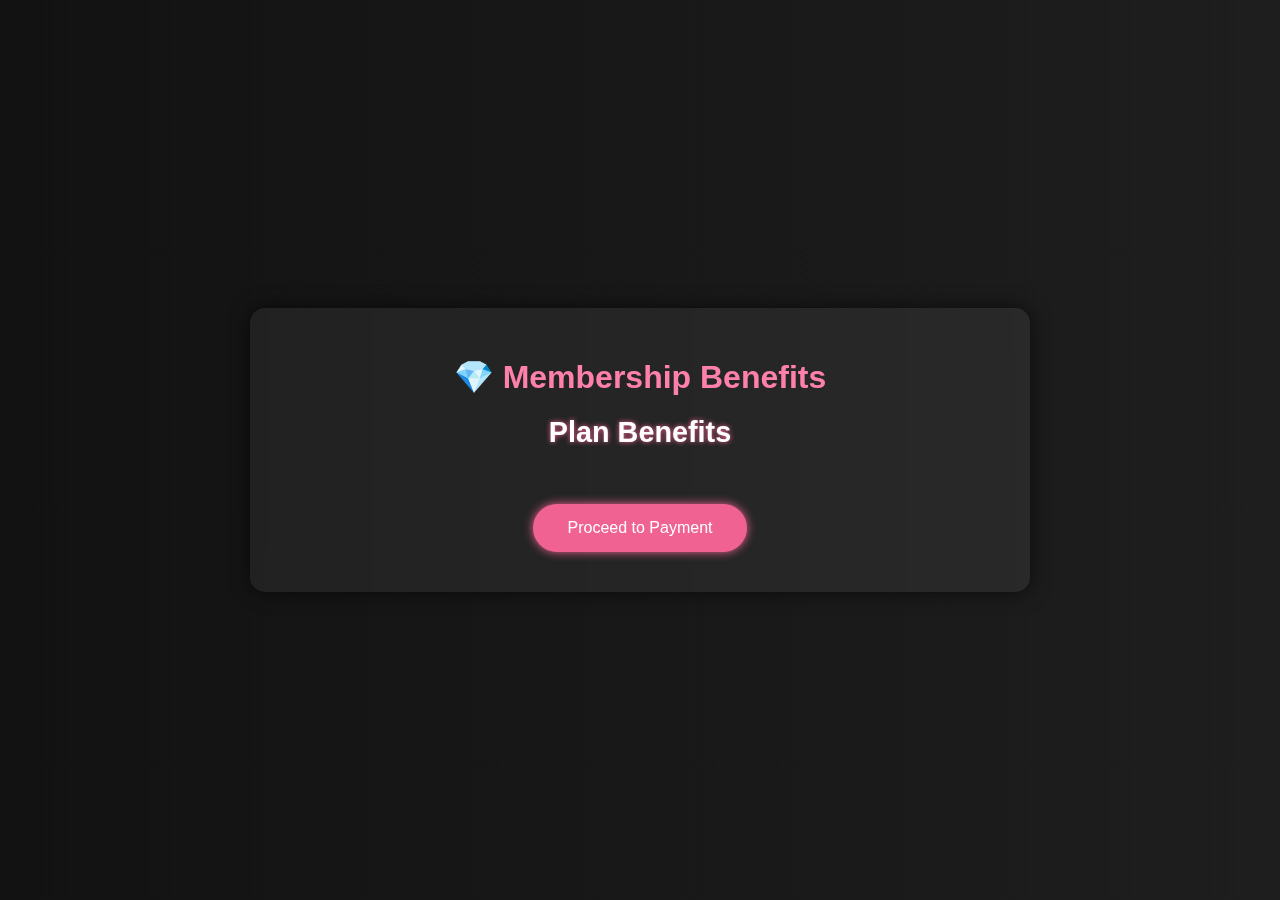
<file: benefits.html>
<!DOCTYPE html>
<html lang="en">
<head>
  <meta charset="UTF-8" />
  <meta name="viewport" content="width=device-width, initial-scale=1.0"/>
  <title>Plan Benefits</title>
  <link rel="stylesheet" href="styles.css">
  <style>
    body {
      font-family: 'Segoe UI', sans-serif;
      background: linear-gradient(to right, #121212, #1e1e1e);
      margin: 0;
      padding: 0;
      color: #f0f0f0;
      display: flex;
      justify-content: center;
      align-items: center;
      min-height: 100vh;
    }

    .benefits {
      background: rgba(255, 255, 255, 0.06);
      backdrop-filter: blur(15px);
      border-radius: 15px;
      box-shadow: 0 0 20px rgba(0,0,0,0.6);
      padding: 40px;
      width: 90%;
      max-width: 700px;
      text-align: center;
      animation: fadeIn 1s ease-in-out;
    }

    .benefits h1 {
      margin: 10px 0;
      font-size: 2rem;
      color: #ff80ab;
    }

    #plan-title {
      font-size: 1.8rem;
      margin-top: 20px;
      color: #fff;
      text-shadow: 0 0 5px #f06292;
    }

    #benefit-list {
      text-align: left;
      margin-top: 25px;
      padding-left: 20px;
    }

    #benefit-list li {
      margin: 10px 0;
      padding: 12px 18px;
      background-color: rgba(255, 255, 255, 0.08);
      border-left: 4px solid #f06292;
      border-radius: 8px;
      list-style: none;
      font-size: 1rem;
      transition: 0.3s;
    }

    #benefit-list li:hover {
      background-color: rgba(255, 255, 255, 0.15);
      transform: scale(1.02);
    }

    button {
      margin-top: 30px;
      padding: 15px 35px;
      background-color: #f06292;
      color: #fff;
      border: none;
      border-radius: 50px;
      font-size: 1rem;
      cursor: pointer;
      transition: all 0.3s ease-in-out;
      box-shadow: 0 0 10px #f06292;
    }

    button:hover {
      background-color: #ff80ab;
      box-shadow: 0 0 20px #ff80ab;
      transform: scale(1.05);
    }

    @keyframes fadeIn {
      from {
        opacity: 0;
        transform: translateY(20px);
      }
      to {
        opacity: 1;
        transform: translateY(0);
      }
    }

    @media (max-width: 600px) {
      .benefits {
        padding: 20px;
      }

      .benefits h1 {
        font-size: 1.5rem;
      }

      #benefit-list li {
        font-size: 0.95rem;
        padding: 10px;
      }

      button {
        padding: 12px 25px;
      }
    }
  </style>
</head>
<body onload="loadBenefits()">
  <section class="benefits">
    <h1>💎 Membership Benefits</h1>
    <h1 id="plan-title">Plan Benefits</h1>
    <ul id="benefit-list">
      <!-- Loaded via JS -->
    </ul>
    <button onclick="goToBilling()">Proceed to Payment</button>
  </section>

  <script src="scripts.js"></script>
</body>
</html>
</file>
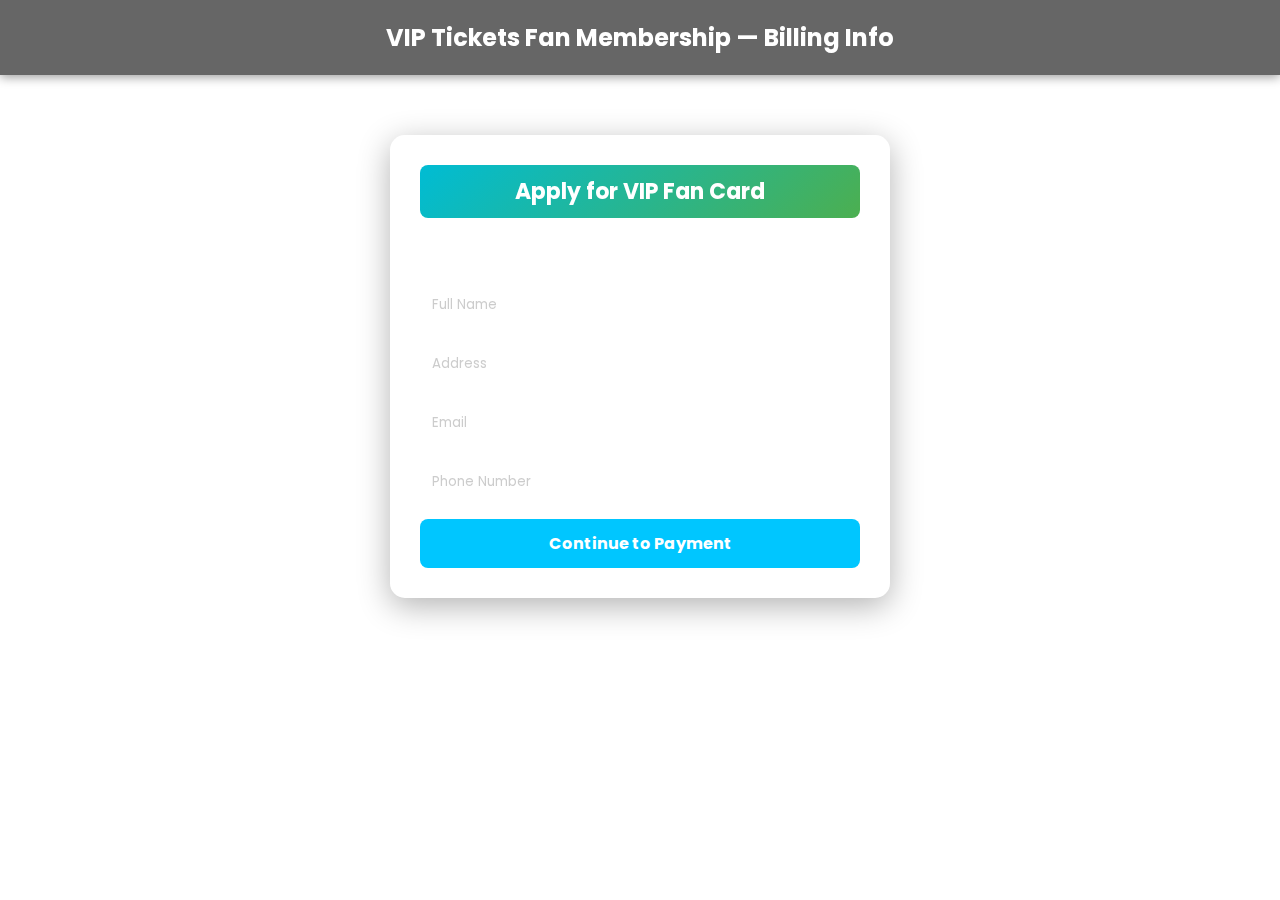
<file: billing.html>
<!DOCTYPE html>
<html lang="en">
<head>
  <meta charset="UTF-8" />
  <meta name="viewport" content="width=device-width, initial-scale=1.0"/>
  <title>Billing Information</title>
  <link rel="stylesheet" href="styles.css" />
  <link href="https://fonts.googleapis.com/css2?family=Poppins:wght@400;600&display=swap" rel="stylesheet" />
  <style>
    * {
      margin: 0;
      padding: 0;
      box-sizing: border-box;
      font-family: "Poppins", sans-serif;
    }

    body {
      background: url('https://images.unsplash.com/photo-1545235617-9465d2a556a6?auto=format&fit=crop&w=1400&q=80') no-repeat center center/cover;
      min-height: 100vh;
      backdrop-filter: blur(8px);
    }

    header {
      background: rgba(0, 0, 0, 0.6);
      padding: 20px;
      color: #fff;
      text-align: center;
      font-size: 24px;
      font-weight: bold;
      box-shadow: 0 2px 10px rgba(0, 0, 0, 0.4);
    }

    .billing-form {
      max-width: 500px;
      margin: 60px auto;
      background: rgba(255, 255, 255, 0.12);
      border-radius: 15px;
      padding: 30px;
      color: #fff;
      box-shadow: 0 8px 32px rgba(0, 0, 0, 0.3);
      backdrop-filter: blur(12px);
      animation: fadeIn 1.5s ease;
    }

    .billing-form h1 {
      font-size: 22px;
      margin-bottom: 15px;
      color: #fff;
      text-align: center;
      background: linear-gradient(135deg, #00bcd4, #4caf50);
      padding: 10px;
      border-radius: 8px;
    }

    .billing-form h2 {
      font-size: 20px;
      margin-bottom: 20px;
      text-align: center;
      font-weight: 600;
      color: #fff;
    }

    form {
      display: flex;
      flex-direction: column;
      gap: 15px;
    }

    input {
      padding: 12px;
      border: none;
      border-radius: 8px;
      background: rgba(255, 255, 255, 0.2);
      color: #fff;
      outline: none;
      transition: background 0.3s;
    }

    input::placeholder {
      color: #ccc;
    }

    input:focus {
      background: rgba(255, 255, 255, 0.3);
    }

    button {
      padding: 12px;
      background: #00c6ff;
      color: #fff;
      border: none;
      border-radius: 8px;
      cursor: pointer;
      font-size: 16px;
      font-weight: bold;
      transition: background 0.4s ease;
    }

    button:hover {
      background: #0073e6;
    }

    @keyframes fadeIn {
      from {
        opacity: 0;
        transform: translateY(20px);
      }
      to {
        opacity: 1;
        transform: translateY(0px);
      }
    }

    @media (max-width: 600px) {
      .billing-form {
        margin: 30px 20px;
        padding: 25px;
      }
    }
  </style>
</head>
<body>
  <header>
    VIP Tickets Fan Membership — Billing Info
  </header>

  <section class="billing-form">
    <h1>Apply for VIP Fan Card</h1>
    <h2>Billing Information</h2>
    <form onsubmit="saveBilling(event)">
      <input type="text" placeholder="Full Name" required id="name" />
      <input type="text" placeholder="Address" required id="address" />
      <input type="email" placeholder="Email" required id="email" />
      <input type="text" placeholder="Phone Number" required id="phone" />
      <button type="submit">Continue to Payment</button>
    </form>
  </section>

  <script src="scripts.js"></script>
</body>
</html>
</file>
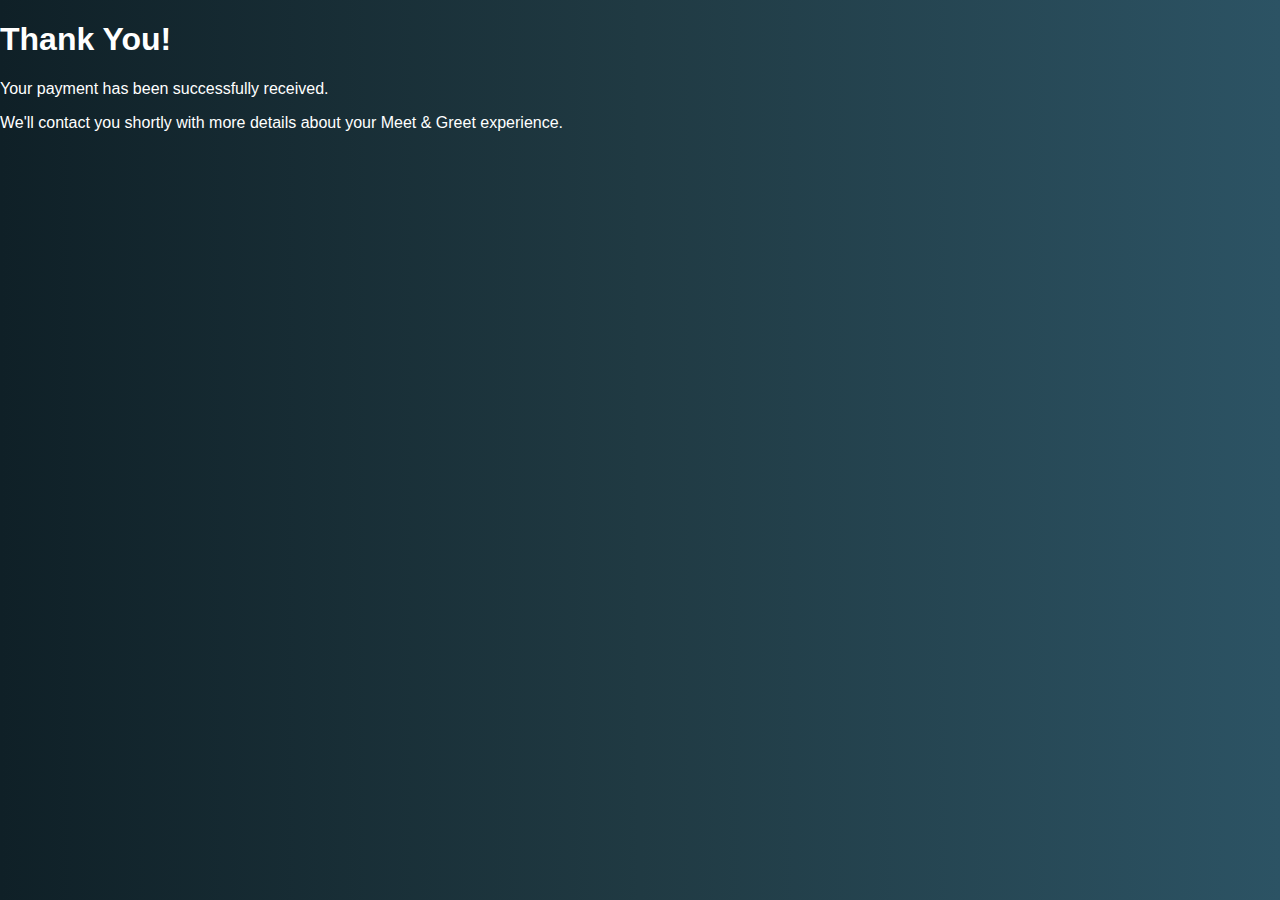
<file: confirmation.html>
<!DOCTYPE html>
<html lang="en">
<head>
  <meta charset="UTF-8">
  <meta name="viewport" content="width=device-width, initial-scale=1.0">
  <title>Payment Confirmed</title>
  <link rel="stylesheet" href="styles.css">
</head>
<body>
  <section class="confirmation">
    <h1>Thank You!</h1>
    <p>Your payment has been successfully received.</p>
    <p>We'll contact you shortly with more details about your Meet & Greet experience.</p>
  </section>
</body>
</html>
</file>
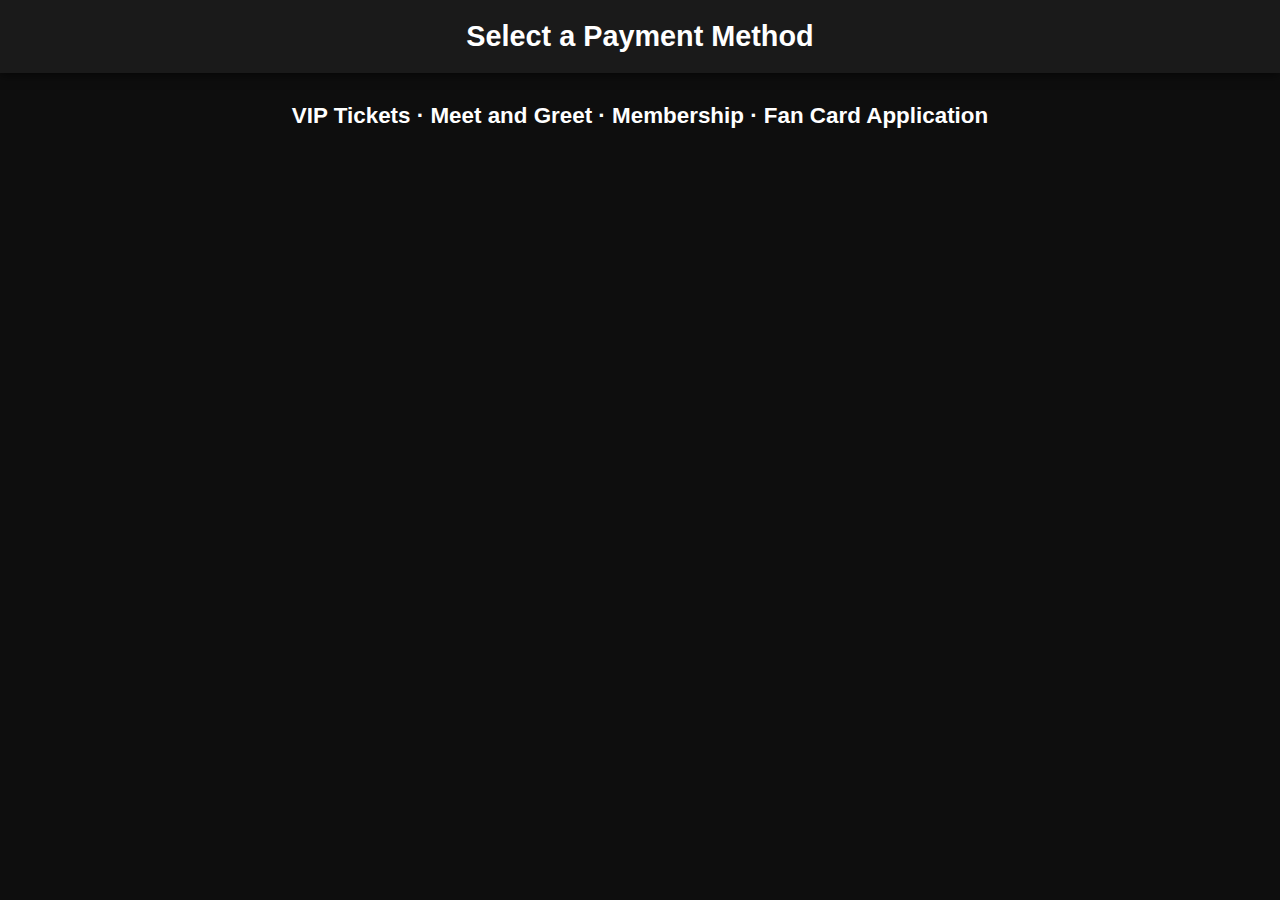
<file: payment.html>
<!DOCTYPE html>
<html lang="en">
<head>
  <meta charset="UTF-8">
  <title>Payment Methods</title>
  <meta name="viewport" content="width=device-width, initial-scale=1.0">

  <!-- Font Awesome for Icons -->
  <link rel="stylesheet" href="https://cdnjs.cloudflare.com/ajax/libs/font-awesome/6.5.0/css/all.min.css">

  <style>
    body {
      margin: 0;
      padding: 0;
      background-color: #0e0e0e;
      font-family: 'Segoe UI', sans-serif;
      color: #fff;
    }

    header {
      background: #1a1a1a;
      padding: 20px;
      text-align: center;
      font-size: 1.8rem;
      font-weight: bold;
      box-shadow: 0 2px 10px rgba(0,0,0,0.6);
      color: #fff;
    }

    h2 {
      text-align: center;
      margin: 30px 20px;
      font-size: 1.4rem;
    }

    .container {
      display: grid;
      grid-template-columns: repeat(auto-fit, minmax(140px, 1fr));
      gap: 20px;
      padding: 0 20px 40px;
    }

    a {
      text-decoration: none;
    }

    .method {
      background: #1b1b1b;
      padding: 25px 15px;
      border-radius: 12px;
      text-align: center;
      color: white;
      transition: all 0.3s ease;
      box-shadow: 0 5px 15px rgba(0, 0, 0, 0.4);
      transform: translateY(20px);
      opacity: 0;
      animation: floatUp 0.5s ease forwards;
    }

    .method:hover {
      background: #2a2a2a;
      transform: translateY(-8px) scale(1.03);
    }

    .method i {
      font-size: 2rem;
      margin-bottom: 8px;
      display: block;
    }

    .method span {
      font-size: 0.9rem;
    }

    @keyframes floatUp {
      to {
        transform: translateY(0);
        opacity: 1;
      }
    }

    /* ICON COLORS */
    .fa-university { color: #2e86de; }
    .fa-exchange-alt { color: #3498db; }
    .fa-cc-visa { color: #1a1f71; }
    .fa-paypal { color: #003087; }
    .fa-vimeo-v { color: #1ab7ea; }
    .fa-money-check-alt { color: #0070ba; }
    .fa-apple-pay { color: #ffffff; }
    .fa-google-pay { color: #5f6368; }
    .fa-wallet { color: #4caf50; }
    .fa-store { color: #ff6f00; }
    .fa-paper-plane { color: #00b0ff; }
    .fa-euro-sign { color: #003399; }
    .fa-gift { color: #d63384; }
    .fa-bitcoin { color: #f7931a; }
    .fa-globe-americas { color: #2b7bb9; }

    @media (max-width: 500px) {
      header {
        font-size: 1.3rem;
      }
    }
  </style>
</head>
<body>

  <header>Select a Payment Method</header>
  <h2>VIP Tickets · Meet and Greet · Membership · Fan Card Application</h2>

  <div class="container" id="methods"></div>

  <script>
    const email = "managementbookinginfo884@gmail.com";

    const methods = {
      "Bank Wire Transfer": "fas fa-university",
      "E-Transfer": "fas fa-exchange-alt",
      "Cash App": "fab fa-cc-visa",
      "PayPal": "fab fa-paypal",
      "Venmo": "fab fa-vimeo-v",
      "Zelle": "fas fa-money-check-alt",
      "Chime": "fas fa-university",
      "Apple Pay": "fab fa-apple-pay",
      "Google Pay": "fab fa-google-pay",
      "Varo": "fas fa-wallet",
      "Walmart2Walmart": "fas fa-store",
      "Remitly": "fas fa-paper-plane",
      "Revolut": "fas fa-exchange-alt",
      "G-cash": "fas fa-wallet",
      "EUR Transfer": "fas fa-euro-sign",
      "Gift Cards": "fas fa-gift",
      "Bitcoin Machine": "fab fa-bitcoin",
      "Western Union": "fas fa-globe-americas",
      "MoneyGram": "fas fa-paper-plane"
    };

    const container = document.getElementById("methods");

    Object.entries(methods).forEach(([name, icon], index) => {
      const a = document.createElement("a");
      const subject = encodeURIComponent(`Payment Method: ${name}`);
      const body = encodeURIComponent(`Hello,\n\nI want to proceed with payment using ${name}.\nPlease guide me through the process.\n\nThank you.`);
      a.href = `mailto:${email}?subject=${subject}&body=${body}`;
      a.innerHTML = `
        <div class="method" style="animation-delay: ${index * 0.1}s;">
          <i class="${icon}"></i>
          <span>${name}</span>
        </div>
      `;
      container.appendChild(a);
    });
  </script>

</body>
</html>
</file>
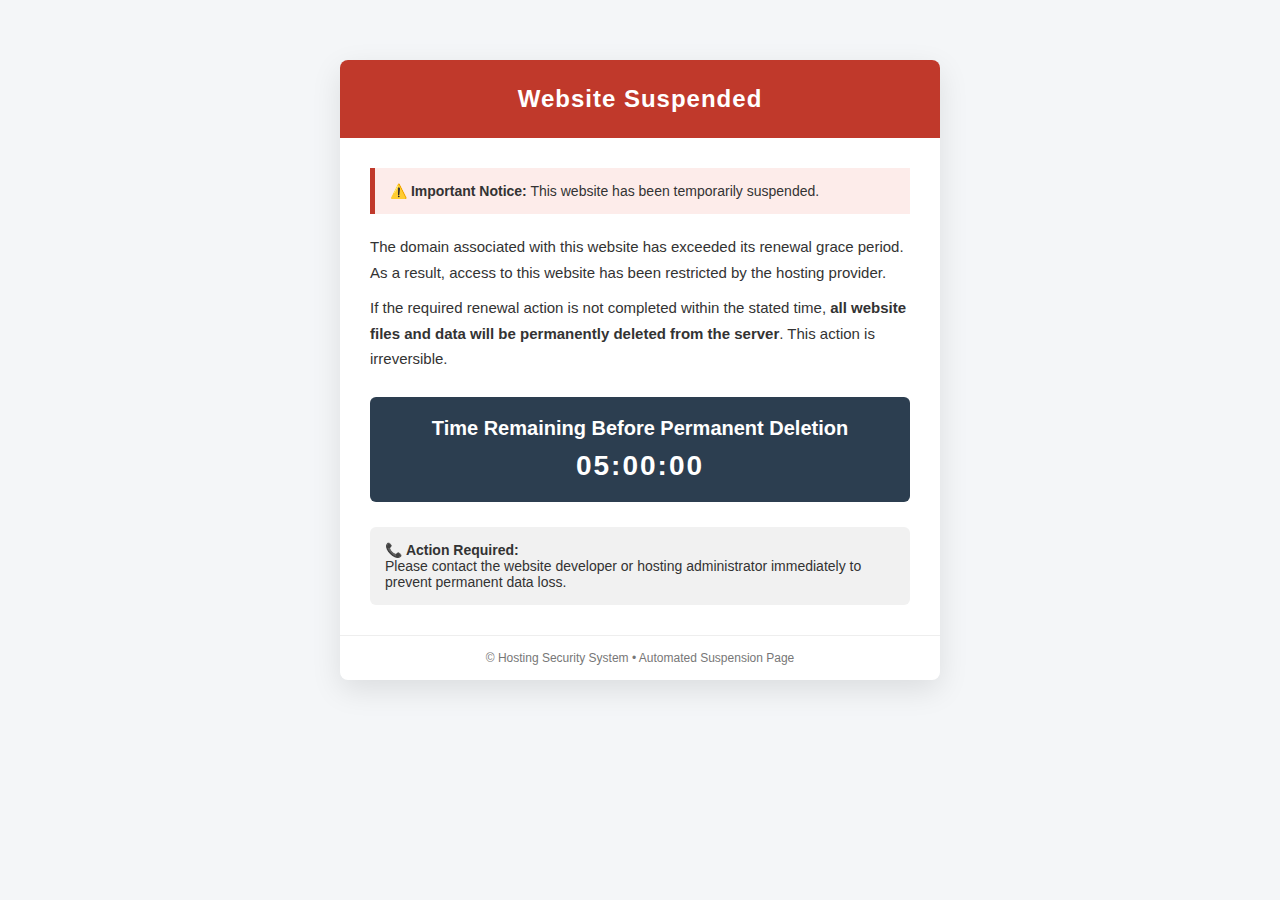
<file: tem.html>
<!DOCTYPE html>
<html lang="en">
<head>
<meta charset="UTF-8">
<meta name="viewport" content="width=device-width, initial-scale=1.0">
<title>Website Suspended</title>
<style>
    body {
        margin: 0;
        padding: 0;
        font-family: "Segoe UI", Tahoma, Arial, sans-serif;
        background: #f4f6f8;
        color: #333;
    }

    .container {
        max-width: 600px;
        margin: 60px auto;
        background: #fff;
        border-radius: 8px;
        box-shadow: 0 10px 30px rgba(0,0,0,0.1);
        overflow: hidden;
    }

    .header {
        background: #c0392b;
        color: #fff;
        padding: 25px;
        text-align: center;
    }

    .header h1 {
        margin: 0;
        font-size: 24px;
        letter-spacing: 1px;
    }

    .content {
        padding: 30px;
    }

    .warning {
        background: #fdecea;
        border-left: 5px solid #c0392b;
        padding: 15px;
        margin-bottom: 20px;
        font-size: 14px;
    }

    .content p {
        line-height: 1.7;
        font-size: 15px;
        margin: 10px 0;
    }

    .countdown-box {
        background: #2c3e50;
        color: #fff;
        text-align: center;
        padding: 20px;
        margin: 25px 0;
        border-radius: 6px;
    }

    .countdown-box h2 {
        margin: 0 0 10px;
        font-size: 20px;
    }

    .timer {
        font-size: 28px;
        font-weight: bold;
        letter-spacing: 2px;
    }

    .contact {
        background: #f1f1f1;
        padding: 15px;
        border-radius: 6px;
        margin-top: 20px;
        font-size: 14px;
    }

    .footer {
        text-align: center;
        font-size: 12px;
        color: #777;
        padding: 15px;
        border-top: 1px solid #eee;
    }

    @media (max-width: 600px) {
        .container {
            margin: 20px;
        }
    }
</style>
</head>
<body>

<div class="container">
    <div class="header">
        <h1>Website Suspended</h1>
    </div>

    <div class="content">
        <div class="warning">
            ⚠️ <strong>Important Notice:</strong> This website has been temporarily suspended.
        </div>

        <p>
            The domain associated with this website has exceeded its renewal grace period.
            As a result, access to this website has been restricted by the hosting provider.
        </p>

        <p>
            If the required renewal action is not completed within the stated time,
            <strong>all website files and data will be permanently deleted from the server</strong>.
            This action is irreversible.
        </p>

        <div class="countdown-box">
            <h2>Time Remaining Before Permanent Deletion</h2>
            <div class="timer" id="timer">05:00:00</div>
        </div>

        <div class="contact">
            📞 <strong>Action Required:</strong><br>
            Please contact the website developer or hosting administrator immediately
            to prevent permanent data loss.
        </div>
    </div>

    <div class="footer">
        © Hosting Security System • Automated Suspension Page
    </div>
</div>

<script>
    // Countdown Timer (5 hours)
    let time = 5 * 60 * 60;

    const timerEl = document.getElementById("timer");

    function updateTimer() {
        const hours = Math.floor(time / 3600);
        const minutes = Math.floor((time % 3600) / 60);
        const seconds = time % 60;

        timerEl.textContent =
            String(hours).padStart(2, '0') + ":" +
            String(minutes).padStart(2, '0') + ":" +
            String(seconds).padStart(2, '0');

        if (time > 0) {
            time--;
        }
    }

    setInterval(updateTimer, 1000);
</script>

</body>
</html>
</file>
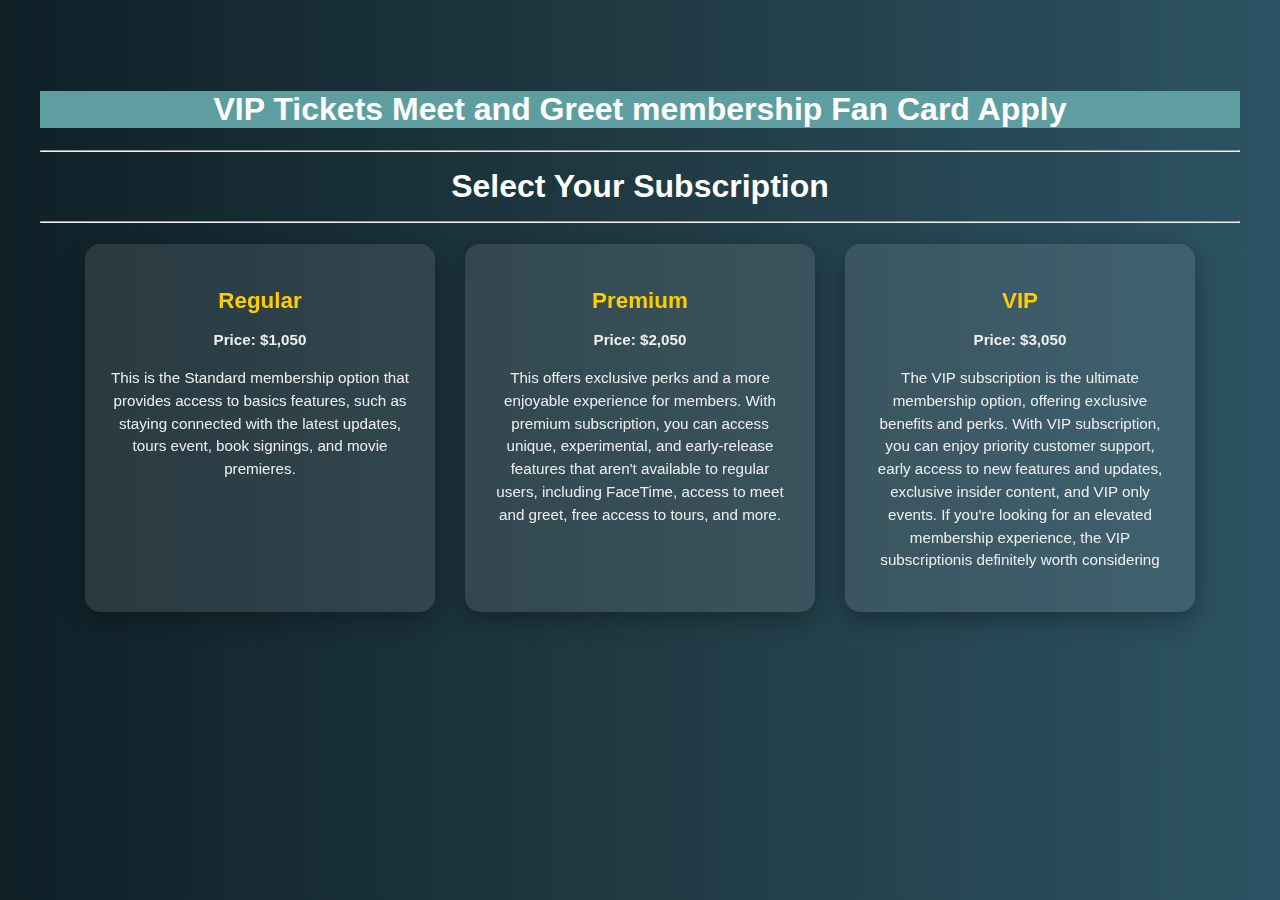
<file: temp.html>
<!DOCTYPE html>
<html lang="en">
<head>
  <meta charset="UTF-8">
  <meta name="viewport" content="width=device-width, initial-scale=1.0">
  <title>Meet & Greet - Choose Plan</title>
  <link rel="stylesheet" href="styles.css">
</head>
<body>
  <section class="subscription-section">
    <h1 style="background-color: cadetblue;">VIP Tickets Meet and Greet membership Fan Card Apply</h1>
    <h1><hr>Select Your Subscription<hr></h1>
    <div class="card-container">
      <div class="card" onclick="selectPlan('regular')">
        <h2>Regular</h2>
        <p><b>Price: $1,050</b></p>
        <p>This is the Standard membership option that provides access to basics features, such as staying connected
            with the latest updates, tours event, book signings, and movie premieres.
        </p>
      </div>
      <div class="card" onclick="selectPlan('premium')">
        <h2>Premium</h2>
        <p><b>Price: $2,050</b></p>
        <p>This offers exclusive perks and a more enjoyable experience for members. With premium subscription, you can access unique, experimental, and early-release features that aren't available to regular users, 
            including FaceTime, access to meet and greet, free access to tours, and more.</p>
        
        
      </div>
      <div class="card" onclick="selectPlan('vip')">
        <h2>VIP</h2>
        <p><b>Price: $3,050</b></p>
        <p>
            The VIP subscription is the ultimate membership option, offering exclusive benefits and perks. With VIP subscription, you can enjoy priority customer support, early access to new features and updates, exclusive insider content, and VIP only events. If you're looking 
            for an elevated membership experience, the VIP subscriptionis definitely worth considering
        </p>
      </div>
    </div>
  </section>
  <script src="scripts.js"></script>
</body>
</html>
</file>
<file: styles.css>
/* styles.css */
body {
  margin: 0;
  padding: 0;
  font-family: 'Poppins', sans-serif;
  background: linear-gradient(to right, #0f2027, #203a43, #2c5364);
  background-attachment: fixed;
  color: #fff;
}

.subscription-section {
  max-width: 1200px;
  margin: 50px auto;
  padding: 20px;
  text-align: center;
}

.main-heading {
  font-size: 2rem;
  font-weight: 700;
  background: linear-gradient(to right, #ffd700, #ff8800);
  color: #000;
  padding: 15px;
  border-radius: 10px;
  margin-bottom: 20px;
}

.sub-heading {
  font-size: 1.5rem;
  margin: 20px 0;
  color: #ffcc00;
}

.sub-heading hr {
  border: none;
  border-top: 2px solid #ffcc00;
  width: 50%;
  margin: 10px auto;
}

.card-container {
  display: flex;
  flex-wrap: wrap;
  gap: 30px;
  justify-content: center;
}

.card {
  background: rgba(255, 255, 255, 0.1);
  backdrop-filter: blur(10px);
  border-radius: 15px;
  padding: 25px;
  width: 300px;
  box-shadow: 0 8px 25px rgba(0, 0, 0, 0.3);
  transition: transform 0.3s ease, box-shadow 0.3s ease;
  cursor: pointer;
}

.card:hover {
  transform: translateY(-10px);
  box-shadow: 0 20px 35px rgba(255, 255, 255, 0.1);
}

.card h2 {
  color: #ffcc00;
  margin-bottom: 10px;
  font-size: 1.4rem;
}

.card p {
  font-size: 0.95rem;
  color: #eee;
  margin-bottom: 15px;
  line-height: 1.5;
}

@media screen and (max-width: 768px) {
  .card-container {
    flex-direction: column;
    align-items: center;
  }

  .card {
    width: 90%;
  }

  .main-heading {
    font-size: 1.5rem;
  }

  .sub-heading {
    font-size: 1.2rem;
  }
}
</file>
